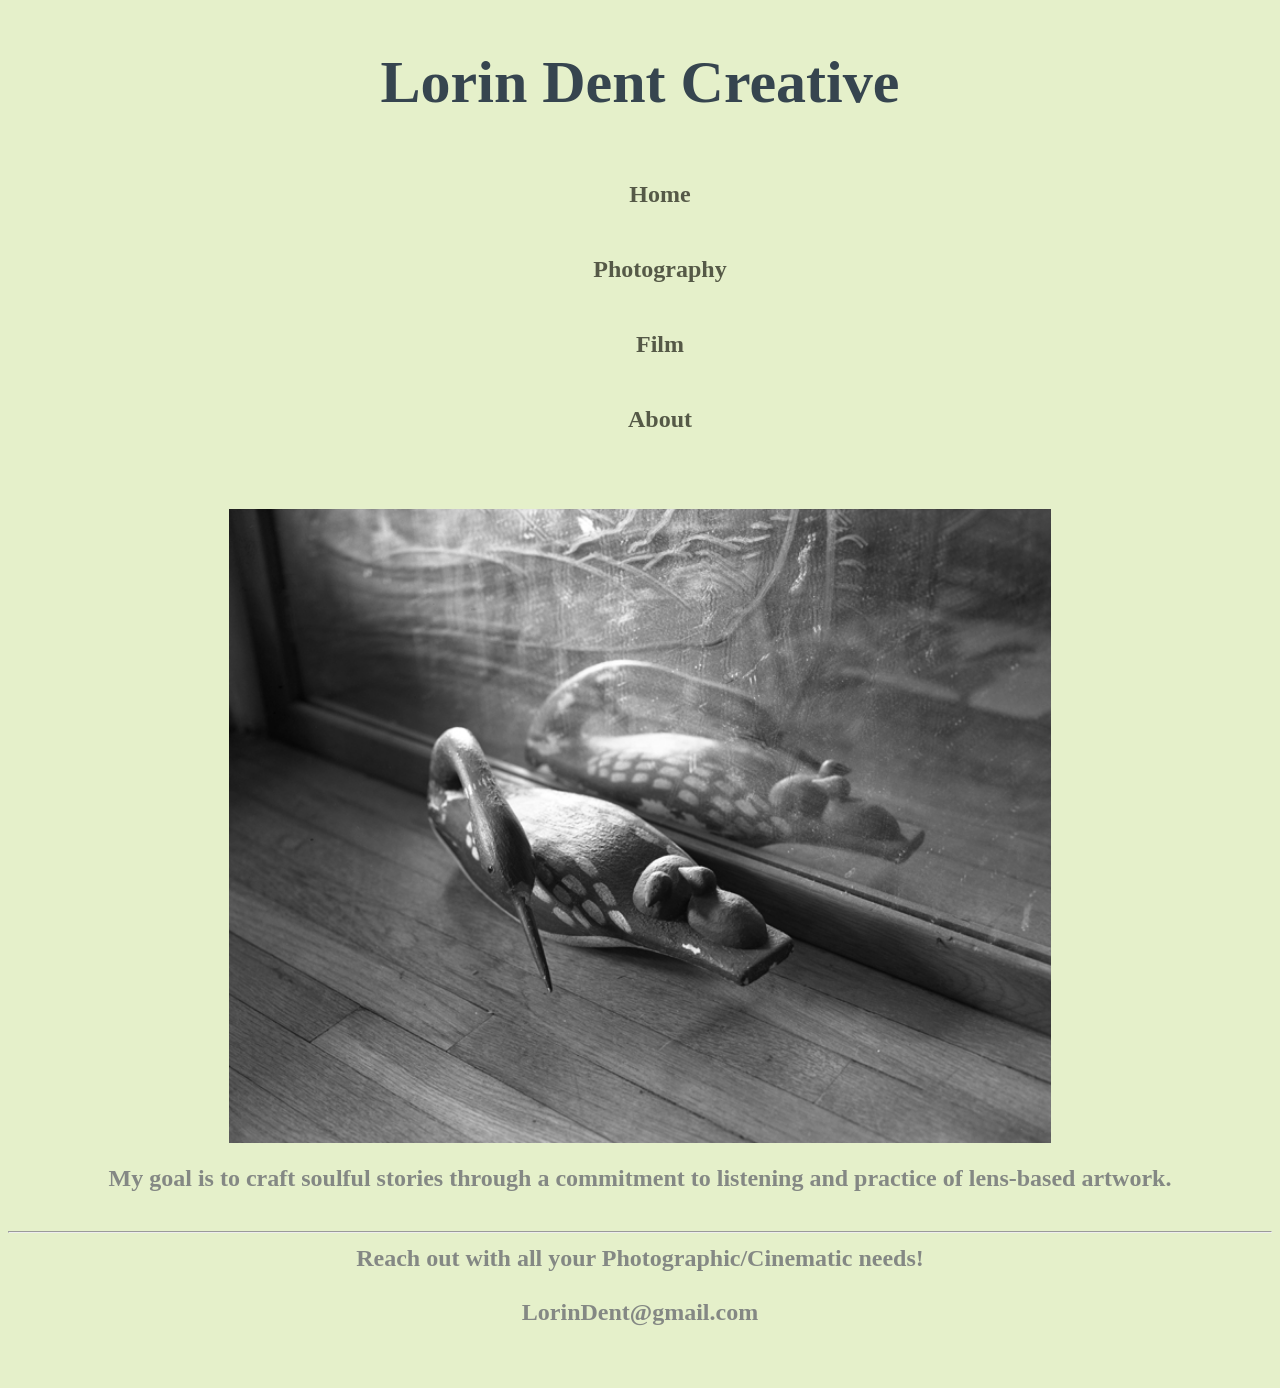
<file: index.html>
<!DOCTYPE html>
<html>
	<head>
		<meta charset="utf-8">
		<meta name="viewport" content="width=device-width, initial-scale-1">
		<title>Lorin Dent Creative</title>
			<link rel="stylesheet" href="styles.css" />

	</head>

	<body>
		<h style="color: #36454F">
	<h1>Lorin Dent Creative</h1>
<div align=center>
<ul>
	<li><h3><a href="index.html">Home</a></h3></li>
	<li><h3><a href="Photography.html">Photography</a></h3></li>
	<li><h3><a href="Film.html">Film</a></h3></li>
	<li><h3><a href="About.html">About</a></h3></li>
</ul>
</div>
	<br>

	<br>
	<img src="Family_of_Loons web copy.jpg" style="width:65%;">
	<Br>
	<h3 style="font-family: Palatino, serif;" align="center">My goal is to craft soulful stories through a commitment to listening and practice of lens-based artwork.
		<br>
	<h style="color: #36454F">
	<br>
	<hr>
	<h4 style="font-family: Palatino, serif;" align="center"> Reach out with all your Photographic/Cinematic needs! 
		<br>
		<br>
		
	 <h4 style="font-family: Palatino, serif;" align="center">LorinDent@gmail.com
	 	<br>
	 	<br>
	 	<br>

	</body>

</html>
</file>
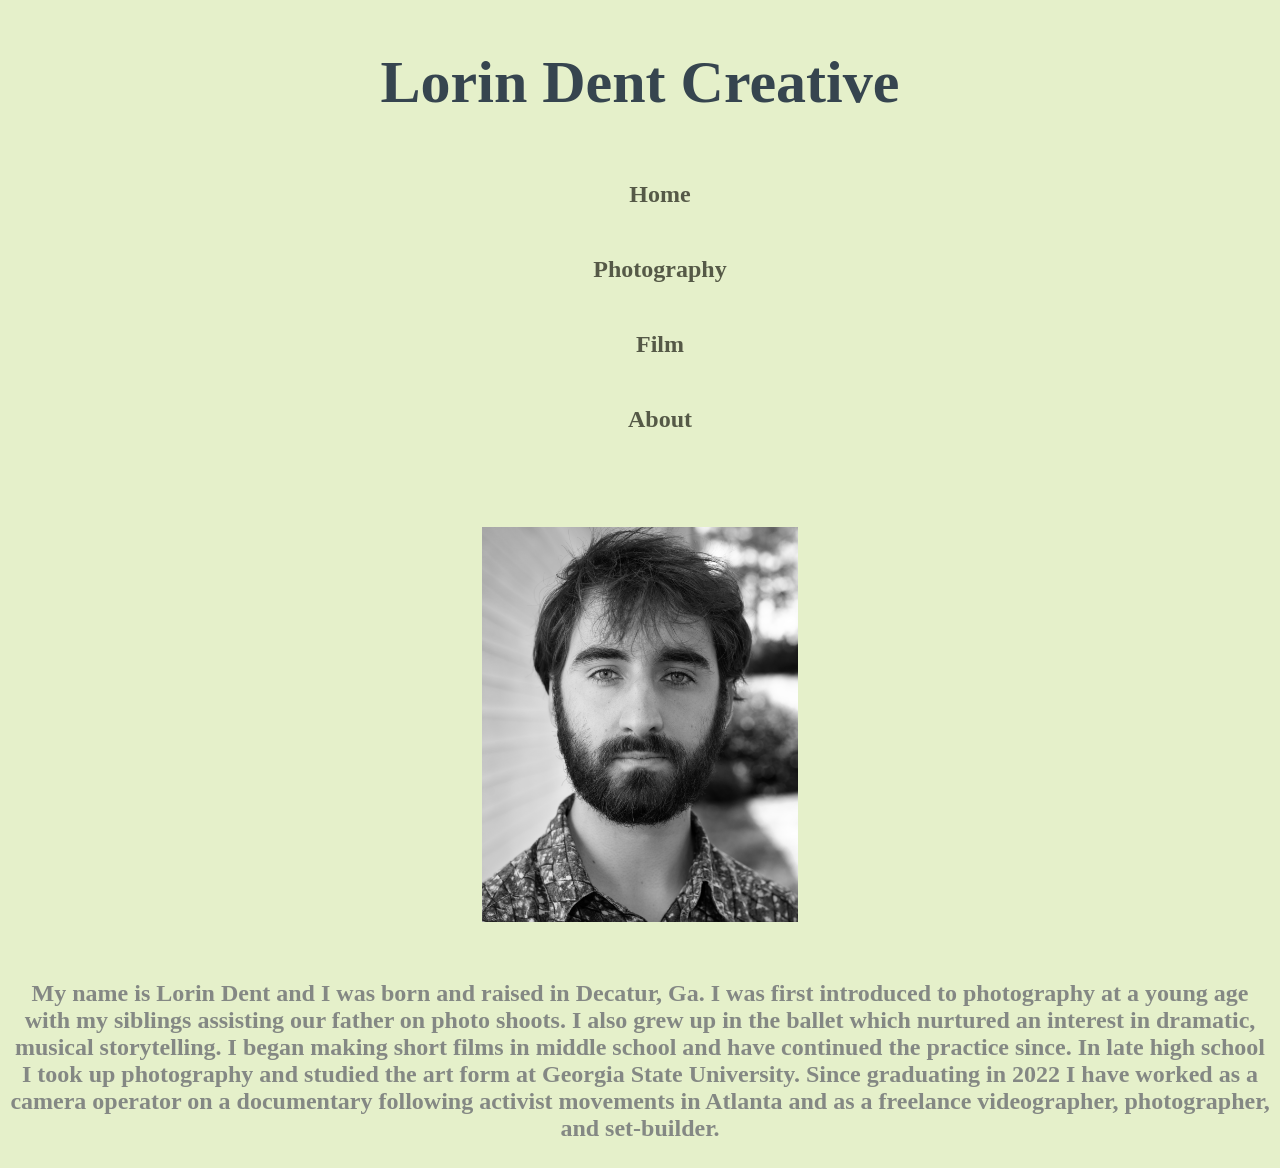
<file: About.html>
<!DOCTYPE html>
<html>
	<head>
		<meta charset="utf-8">
		<meta name="viewport" content="width=device-width, initial-scale-1">
		<title>Lorin Dent Bio</title>
		<link rel="stylesheet" href="styles.css" />
		<style>
			
</style>
	</head>

	<body>
	<h1>Lorin Dent Creative</h1>
<div align=center>
<ul>
	<li><h3><a href="index.html">Home</a></h3></li>
	<li><h3><a href="Photography.html">Photography</a></h3></li>
	<li><h3><a href="Film.html">Film</a></h3></li>
	<li><h3><a href="About.html">About</a></h3></li>
</ul>
<br>
<br>
	<br>
	<img src="OfficialHeadshot042325.jpg" style="width:25%;">
	<Br>
	<br>
	<br>
<h3>My name is Lorin Dent and I was born and raised in Decatur, Ga. I was first introduced to photography at a young age with my siblings assisting our father on photo shoots. I also grew up in the ballet which nurtured an interest in dramatic, musical storytelling. I began making short films in middle school and have continued the practice since. In late high school I took up photography and studied the art form at Georgia State University. Since graduating in 2022 I have worked as a camera operator on a documentary following activist movements in Atlanta and as a freelance videographer, photographer, and set-builder.   
</div>
	<Br>





	</body>

</html>
</file>
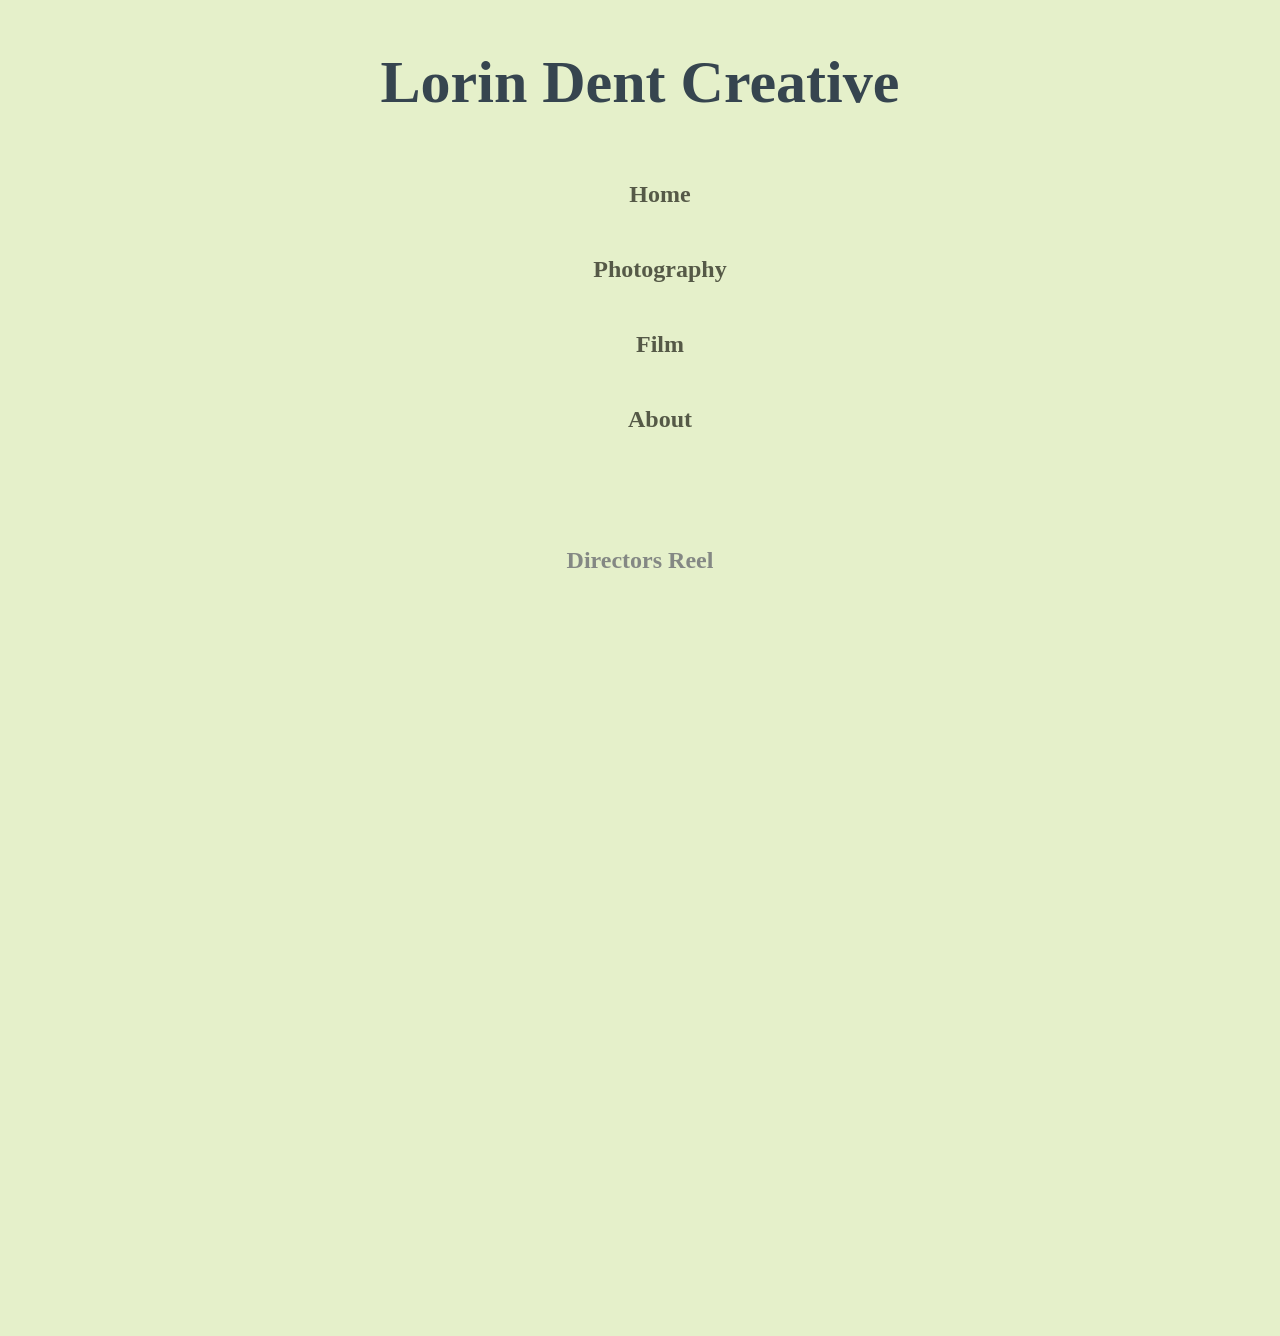
<file: Film.html>
<!DOCTYPE html>
<html>
	<head>
		<meta charset="utf-8">
		<meta name="viewport" content="width=device-width, initial-scale-1">
		<title>Lorin Dent Film</title>
		<link rel="stylesheet" href="styles.css" />
		<style>
	
</style>
	</head>

	<body>
	<h1>Lorin Dent Creative</h1>
<div align=center>
<ul>
	<li><h3><a href="index.html">Home</a></h3></li>
	<li><h3><a href="Photography.html">Photography</a></h3></li>
	<li><h3><a href="Film.html">Film</a></h3></li>
	<li><h3><a href="About.html">About</a></h3></li>
</ul>
<div class="subheader">
<h3>Directors Reel</h3>
</div>

<div id="DirectorDPReel">
	<iframe width="1080" height="720" src="https://www.youtube.com/embed/spfLkuaMyag?si=QJRXh8GqBTgOFd7Q" title="YouTube video player" frameborder="0" allow="accelerometer; autoplay; clipboard-write; encrypted-media; gyroscope; picture-in-picture; web-share" referrerpolicy="strict-origin-when-cross-origin" allowfullscreen></iframe>
</div>


	


</body>

</html>
</file>
<file: styles.css>
body {
  background-color: #e5f0ca;
  align-content: center;
text-align: center;}

a:link {color: #555947;
text-decoration: none;}
a:visited {color:#858b70;}
a:hover {color:#bdc992;}

li{
  display: flex;
  padding: 0em;
  margin-left: auto;
  margin-right: auto;
  font-family: Palatino, serif;
  flex-direction: column;
}

    img {
  display: block;
  margin-left: auto;
  margin-right: auto;
  margin-bottom: 4px;
}

.container{
  max-width: 1224px;
  margin: auto;
  width: 100%;
  min-height: 100vh;
  display: flex;
  align-items: center;
  justify-content: center;
  padding: 40px 0;
  margin: auto;
}
.gallery{
  display: flex;
  gap: 20px;
}
.column{
  display: flex;
  flex-direction: column;
  gap: 20px;
}
.gallery img{
  height: 100%;
  width: 100%;
  border-radius: 2px;
  object-fit: cover;
}
@media(max-width:768px){
.gallery{flex-direction: column;}
}

#Photo-Footer {
  margin-top: 40px;
  margin-bottom: 200px;
}

h1 {
  font-family: Palatino, serif;
  font-size: 60px;
  color: #36454F;
  margin-left: auto;
  margin-right: auto;
  text-align: center;
}
h4 { font-family: Palatino, serif;
  font-size: 24px;
  color: #848884;
 text-align: center;
  display: inline;
}
h3 { font-family: Palatino, serif;
  font-size: 24px;
  color: #848884;
 text-align: center;
  display: inline;
}
.subheader{
 text-align: center;
 margin-top: 60px;
 padding: 30px;
}
</file>
